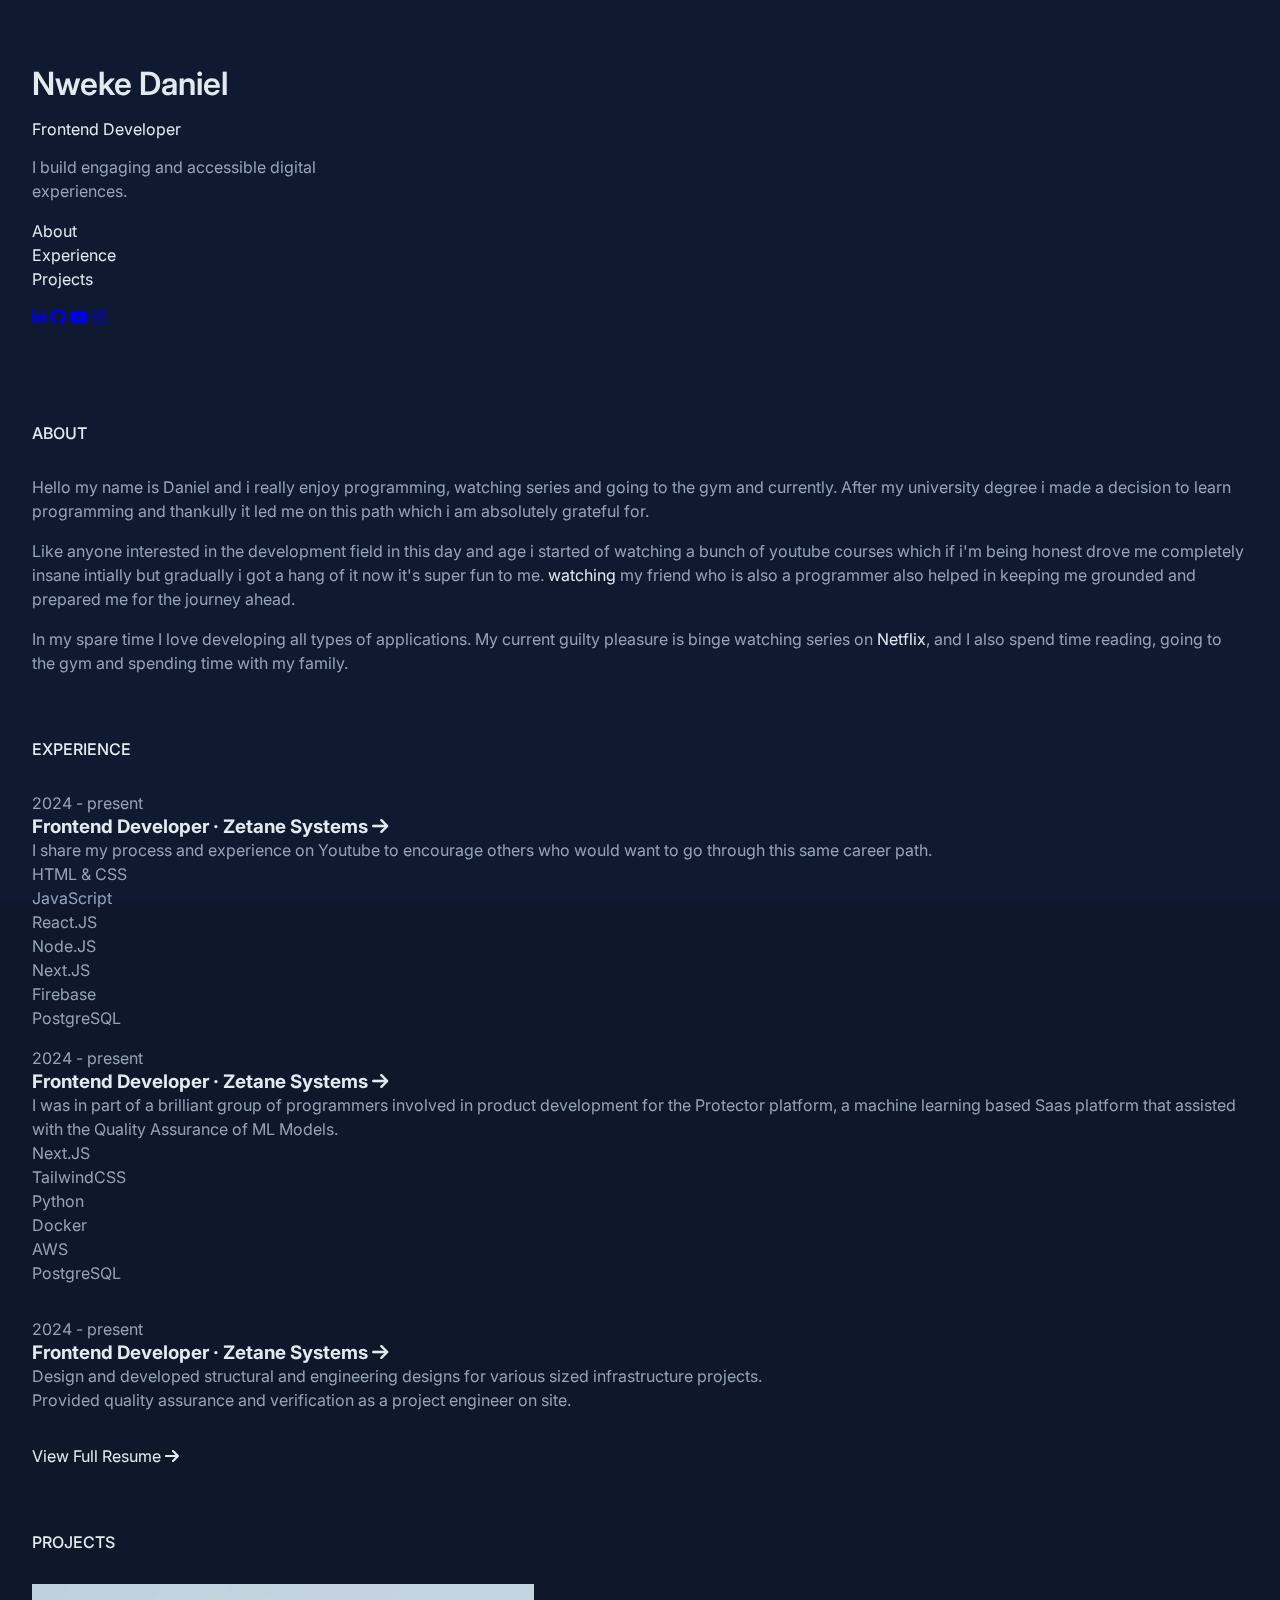
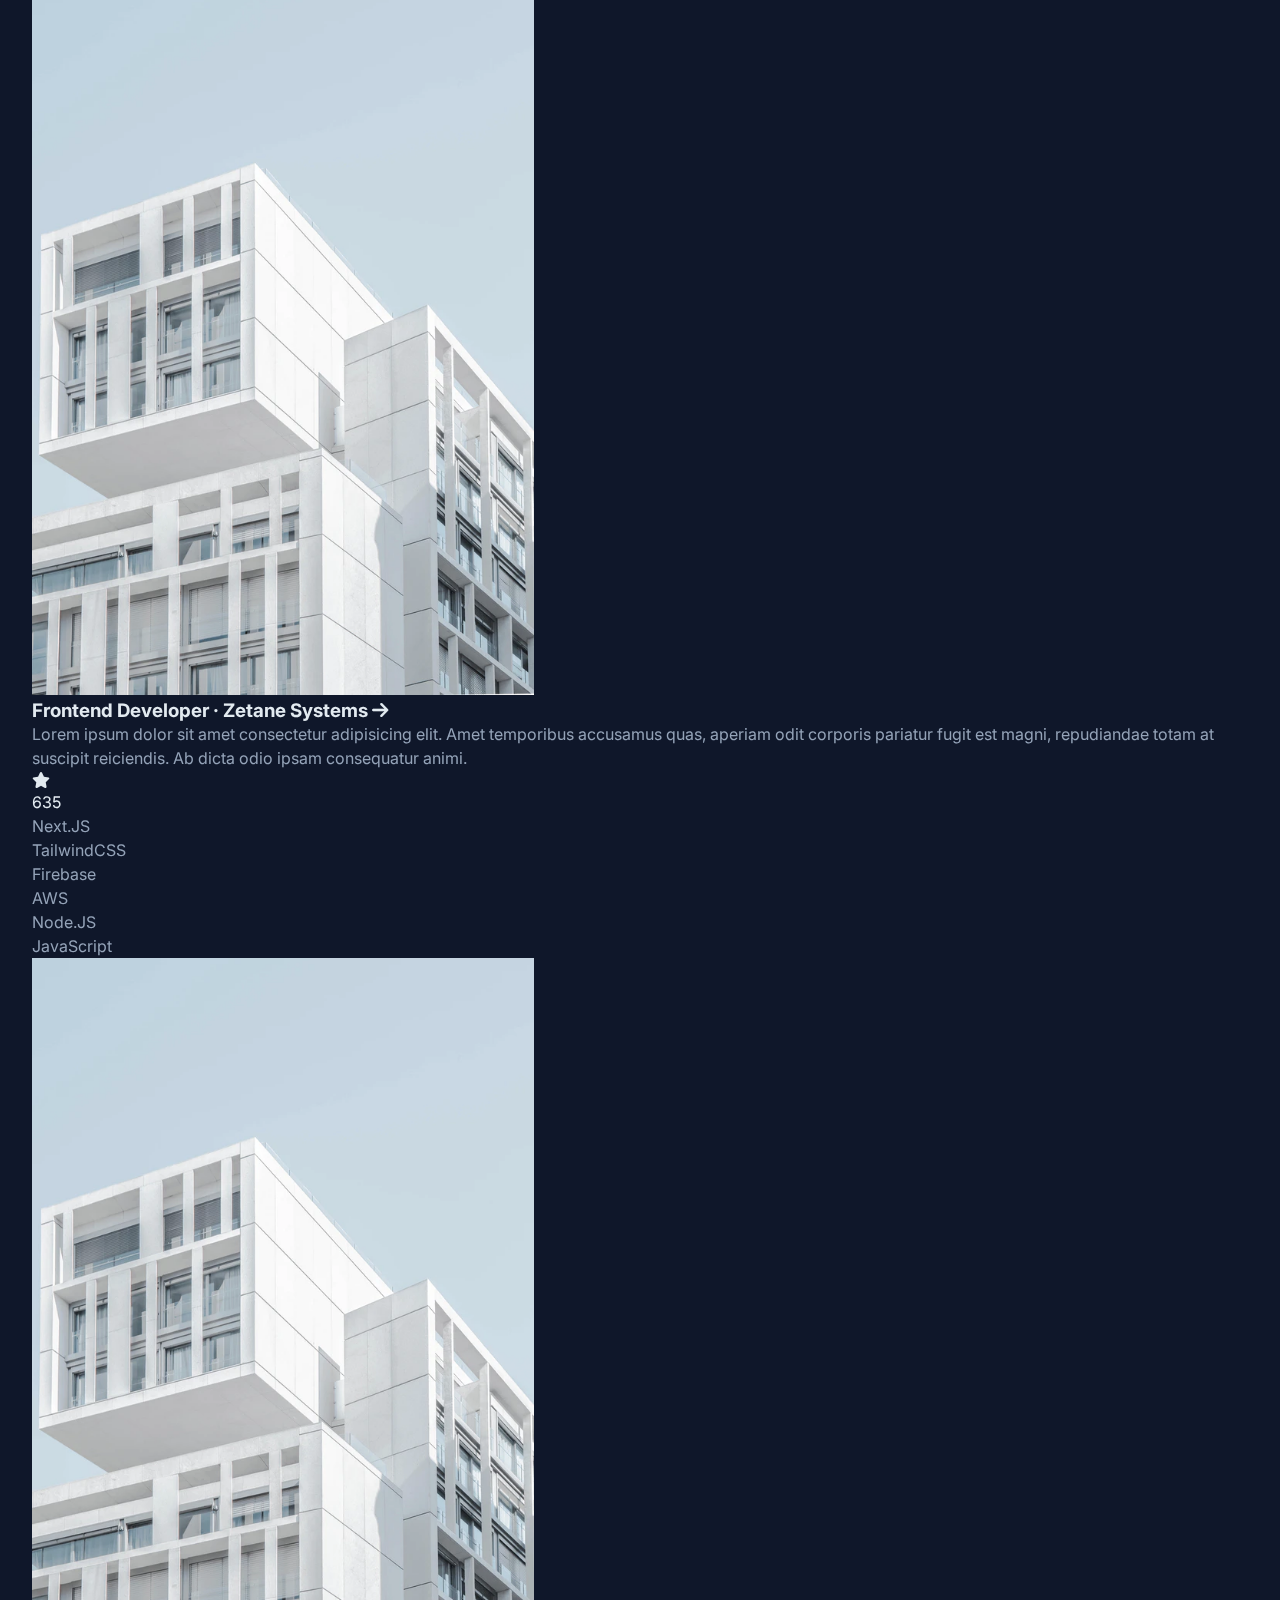
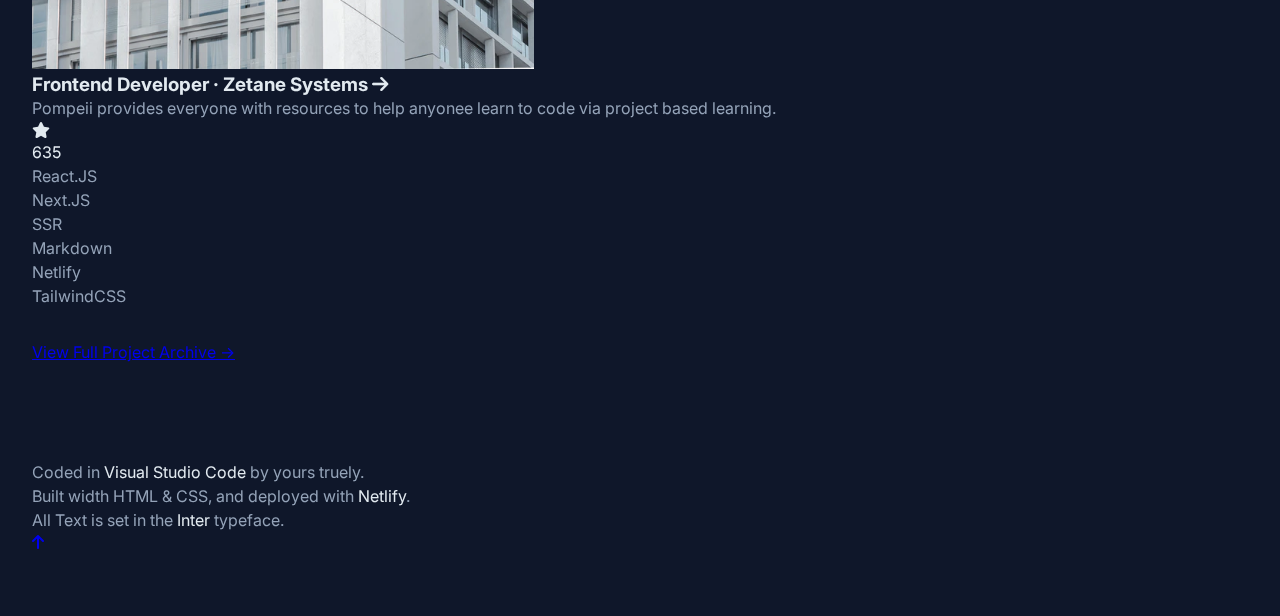
<file: ULTIMATE-HTML-CSS-PORTFOLIO/index.html>
<!DOCTYPE html>
<html lang="en">
  <head>
    <meta charset="UTF-8" />
    <meta name="viewport" content="width=device-width, initial-scale=1.0" />
    <title>Daniel portfolio</title>
    <link rel="stylesheet" href="styles.css" />

    <link rel="preconnect" href="https://fonts.googleapis.com" />
    <link rel="preconnect" href="https://fonts.gstatic.com" crossorigin />
    <link
      href="https://fonts.googleapis.com/css2?family=Inter:ital,opsz,
wght@0,14..32,100..900;1,14..32,100..900&display=swap"
      rel="stylesheet"
    />

    <link
      rel="stylesheet"
      href="https://cdnjs.cloudflare.com/ajax/libs/font-awesome/6.7.2/css/all.min.css"
      integrity="sha512-Evv84Mr4kqVGRNSgIGL/F/aIDqQb7xQ2vcrdIwxfjThSH8CSR7PBEakCr51Ck+w+/U6swU2Im1vVX0SVk9ABhg=="
      crossorigin="anonymous"
      referrerpolicy="no-referrer"
    />
  </head>

  <body id="top-of-page">
    <div class="underlay"></div>
    <header>
      <a href="./">
        <h1>Nweke Daniel</h1>
      </a>
      <h4>Frontend Developer</h4>
      <p>I build engaging and accessible digital experiences.</p>

      <nav>
        <a class="anchor-text" href="#about">
          <p>About</p>
        </a>

        <a class="anchor-text" href="#experience">
          <p>Experience</p>
        </a>

        <a class="anchor-text" href="#projects">
          <p>Projects</p>
        </a>
      </nav>

      <div class="social-link-container">
        <a class="social-link" href="./" target="_blank">
          <i class="fa-brands fa-linkedin-in"></i>
        </a>
        <a class="social-link" href="./" target="_blank">
          <i class="fa-brands fa-github"></i>
        </a>
        <a class="social-link" href="./" target="_blank">
          <i class="fa-brands fa-youtube"></i>
        </a>
        <a class="social-link" href="./" target="_blank">
          <i class="fa-brands fa-instagram"></i>
        </a>
      </div>
    </header>

    <main>
      <section id="about">
        <div class="sticky-header">
          <h2 class="lightText">About</h2>
        </div>
        <div class="about-content">
          <p>
            Hello my name is Daniel and i really enjoy programming, watching
            series and going to the gym and currently. After my university
            degree i made a decision to learn programming and thankully it led
            me on this path which i am absolutely grateful for.
          </p>
          <p>
            Like anyone interested in the development field in this day and age
            i started of watching a bunch of youtube courses which if i'm being
            honest drove me completely insane intially but gradually i got a
            hang of it now it's super fun to me.
            <a
              target="_blank"
              href="https://www.youtube.com/watch?v=Eb3lOiukwAQ&t=8171s"
              class="anchor-text"
            >
              watching</a
            >
            my friend who is also a programmer also helped in keeping me grounded
            and prepared me for the journey ahead.
          </p>
          <p>
            In my spare time I love developing all types of applications. My
            current guilty pleasure is binge watching series on
            <a
              target="_blank"
              class="anchor-text"
              href="https://www.netflix.com/title/80095241"
              >Netflix</a
            >, and I also spend time reading, going to the gym and spending time
            with my family.
          </p>
        </div>
      </section>

      <section id="experience">
        <div class="sticky-header">
          <h2 class="lightText">Experience</h2>
        </div>

        <div class="experience-content">
          <div class="experience-card">
            <p class="tenure">2024 - present</p>
            <div class="card-column">
              <a href="./" target="_blank" class="anchor-text">
                <h3 class="anchor-text card-header">
                  Frontend Developer · Zetane Systems
                  <i class="fa-solid fa-arrow-right anchor-icon"></i>
                </h3>
              </a>
              <p>
                I share my process and experience on Youtube to encourage others
                who would want to go through this same career path.
              </p>

              <div class="tag-container">
                <div class="tag">
                  <p>HTML & CSS</p>
                </div>

                <div class="tag">
                  <p>JavaScript</p>
                </div>

                <div class="tag">
                  <p>React.JS</p>
                </div>

                <div class="tag">
                  <p>Node.JS</p>
                </div>

                <div class="tag">
                  <p>Next.JS</p>
                </div>

                <div class="tag">
                  <p>Firebase</p>
                </div>

                <div class="tag">
                  <p>PostgreSQL</p>
                </div>
              </div>
            </div>
          </div>

          <div class="experience-card">
            <p class="tenure">2024 - present</p>
            <div class="card-column">
              <a href="./" target="_blank" class="anchor-text">
                <h3 class="anchor-text card-header">
                  Frontend Developer · Zetane Systems
                  <i class="fa-solid fa-arrow-right anchor-icon"></i>
                </h3>
              </a>
              <p>
                I was in part of a brilliant group of programmers involved in
                product development for the Protector platform, a machine
                learning based Saas platform that assisted with the Quality
                Assurance of ML Models.
              </p>
              <div class="tag-container">
                <div class="tag">
                  <p>Next.JS</p>
                </div>

                <div class="tag">
                  <p>TailwindCSS</p>
                </div>

                <div class="tag">
                  <p>Python</p>
                </div>

                <div class="tag">
                  <p>Docker</p>
                </div>

                <div class="tag">
                  <p>AWS</p>
                </div>

                <div class="tag">
                  <p>PostgreSQL</p>
                </div>
              </div>
            </div>
          </div>
        </div>

        <div class="experience-card">
          <p class="tenure">2024 - present</p>
          <div class="card-column">
            <a href="./" target="_blank" class="anchor-text">
              <h3 class="anchor-text card-header">
                Frontend Developer · Zetane Systems
                <i class="fa-solid fa-arrow-right anchor-icon"></i>
              </h3>
            </a>
            <p>
              Design and developed structural and engineering designs for
              various sized infrastructure projects.
            </p>
            <p>
              Provided quality assurance and verification as a project engineer
              on site.
            </p>
          </div>
        </div>

        <a
          href="/ULTIMATE-HTML-CSS-PORTFOLIO/public/Hyr.sh ⋅ Admin.pdf pomeii.pdf"
          target="_blank"
          class="anchor-text"
        >
          <p>
            View Full Resume <i class="fa-solid fa-arrow-right anchor-icon"></i>
          </p>
        </a>
      </section>

      <section id="projects">
        <div class="sticky-header">
          <h2 class="lightText">Projects</h2>
        </div>
        <div class="project-content">
          <div class="project-card">
            <div class="project-image-container">
              <img
                src="/ULTIMATE-HTML-CSS-PORTFOLIO/public/washington.png" alt="my_thumbnail"/>
            </div>
            <div class="card-column">
              <a href="./" target="_blank" class="anchor-text">
                <h3 class="anchor-text card-header">
                  Frontend Developer · Zetane Systems
                  <i class="fa-solid fa-arrow-right anchor-icon"></i>
                </h3>
              </a>
              <p>
                Lorem ipsum dolor sit amet consectetur adipisicing elit. Amet
                temporibus accusamus quas, aperiam odit corporis pariatur fugit
                est magni, repudiandae totam at suscipit reiciendis. Ab dicta
                odio ipsam consequatur animi.
              </p>
              <a
                href="./"
                target="_blank"
                class="anchor-text project-stat-link"
              >
                <i class="fa-solid fa-star"></i>
                <p>635</p>
              </a>
              <div class="tag-container">
                <div class="tag">
                  <p>Next.JS</p>
                </div>

                <div class="tag">
                  <p>TailwindCSS</p>
                </div>

                <div class="tag">
                  <p>Firebase</p>
                </div>

                <div class="tag">
                  <p>AWS</p>
                </div>

                <div class="tag">
                  <p>Node.JS</p>
                </div>

                <div class="tag">
                  <p>JavaScript</p>
                </div>
              </div>
            </div>
          </div>

          <div class="project-card">
            <div class="project-image-container">
              <img
                src="/ULTIMATE-HTML-CSS-PORTFOLIO/public/washington.png" alt="my_thumbnail"/>
            </div>
            <div class="card-column">
              <a href="./" target="_blank" class="anchor-text">
                <h3 class="anchor-text card-header">
                  Frontend Developer · Zetane Systems
                  <i class="fa-solid fa-arrow-right anchor-icon"></i>
                </h3>
              </a>
              <p>
                Pompeii provides everyone with resources to help anyonee learn
                to code via project based learning.
              </p>
              <a
                href="https://github.com/pompeii007/daniel/blob/main/github/HTML-CSS-GOOGLE-HOMEPAGE/index.html"
                target="_blank"
                class="anchor-text project-stat-link"
              >
                <i class="fa-solid fa-star"></i>
                <p>635</p>
              </a>
              <div class="tag-container">
                <div class="tag">
                  <p>React.JS</p>
                </div>

                <div class="tag">
                  <p>Next.JS</p>
                </div>

                <div class="tag">
                  <p>SSR</p>
                </div>

                <div class="tag">
                  <p>Markdown</p>
                </div>

                <div class="tag">
                  <p>Netlify</p>
                </div>

                <div class="tag">
                  <p>TailwindCSS</p>
                </div>
              </div>
            </div>
          </div>
        </div>

        <a href="./" class="project-archive-link">
          <p>
            View Full Project Archive <span class="right-arrow">&rarr;</span>
          </p>
        </a>
      </section>
    </main>

    <footer>
      <p>
        Coded in
        <a
          href="https://code.visualstudio.com/"
          target="_blank"
          class="anchor-text"
        >
          Visual Studio Code </a
        >by yours truely.<br />
        Built width HTML & CSS, and deployed with
        <a href="https://www.netlify.com/" target="_blank" class="anchor-text"
          >Netlify</a
        >. <br />
        All Text is set in the
        <a href="https://rsms.me/inter/" target="_blank" class="anchor-text">
          Inter
        </a>
        typeface.
      </p>
      <a href="#top-of-page" class="scroll-to-top">
        <i class="fa-solid fa-arrow-up"></i>
      </a>
    </footer>
  </body>
</html>
</file>
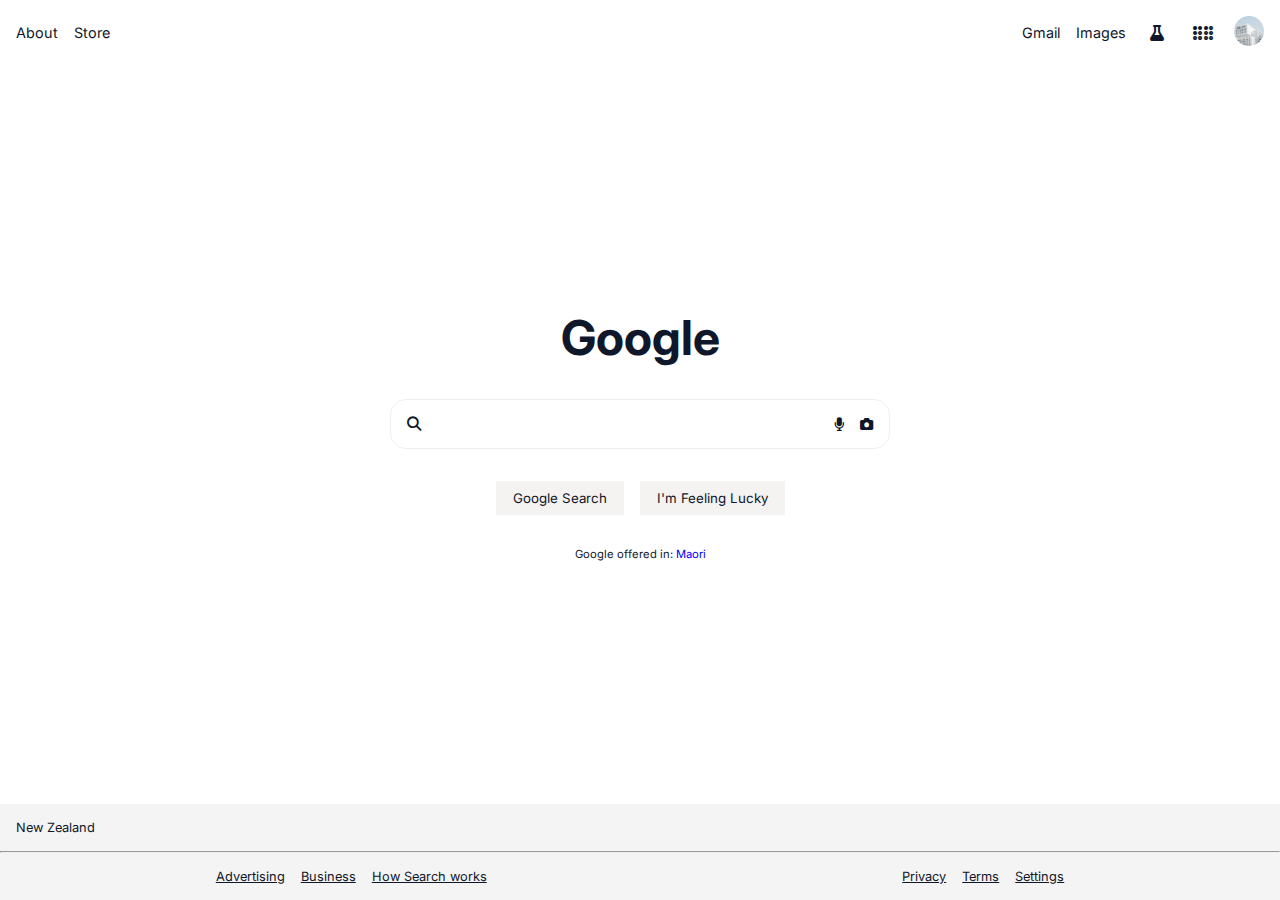
<file: github/HTML-CSS-GOOGLE-HOMEPAGE/index.html>
<!DOCTYPE html>
<html lang="en">
<head>
    <meta charset="UTF-8">
    <meta name="viewport" content="width=device-width, initial-scale=1.0">
    <title>Daniel google homepage</title>
    <link rel="stylesheet" href="styles.css" />
    <link rel="preconnect" href="https://fonts.googleapis.com">
<link rel="preconnect" href="https://fonts.gstatic.com" crossorigin>
<link href="https://fonts.googleapis.com/css2?family=Inter:ital,opsz,wght@0,14..32,100..900;1,14..32,100..900&family=Poppins:ital,wght@0,100;0,200;0,300;0,400;0,500;0,600;0,700;0,800;0,900;1,100;1,200;1,300;1,400;1,500;1,600;1,700;1,800;1,900&display=swap" rel="stylesheet">
<link rel="stylesheet" href="https://cdnjs.cloudflare.com/ajax/libs/font-awesome/6.7.2/css/all.min.css" integrity="sha512-Evv84Mr4kqVGRNSgIGL/F/aIDqQb7xQ2vcrdIwxfjThSH8CSR7PBEakCr51Ck+w+/U6swU2Im1vVX0SVk9ABhg==" crossorigin="anonymous" referrerpolicy="no-referrer" />

</head>
    <body>
        <header>
            <div class="nav-container">
                <a class="text-link"
                target="_blank" href="https://www.google.com/" >
                    <p>About</p>
                    </a>
                <a class="text-link"
                target="_blank" href="https://www.google.com/" >
                    <p>Store</p>
                </a>
            </div>
            <nav class="nav-container">
                <a class="text-link"
                target="_blank" href="https://www.google.com/" >
              <p>Gmail</p>  
              </a>
              <a class="text-link"
              target="_blank" href="https://www.google.com/" >
              <p>Images</p> 
              </a>

              <a class="icon-link"
              target="_blank" href="https://www.google.com/">
                <i class="fa-solid fa-flask"></i>
              </a>  
              <a class="icon-link"
              target="_blank" href="https://www.google.com/" >
                <i class="fa-solid fa-braille"></i>
              </a>
              <button class="image-button">
                <img src="/public/washington.png" alt="profile pic" />
              </button>   
            </nav>
    
        </header>
        <main>
            <h1 class="title-text">Google</h1>
            <div class="input-bar">
                <i class="fa-solid fa-magnifying-glass"></i>
                <input title="search"/>
                <div>
                    <button class="input-icon">
                        <i class="fa-solid fa-microphone"></i>
                    </button>
                    <button class="input-icon">
                        <i class="fa-solid fa-camera"></i>
                    </button>
                </div>
                </div>

            <div class="button-grid">
                <button><p>Google Search</p></button>
                <button><p>I'm Feeling Lucky</p></button>
            </div>
            <p class="language-text">
                Google offered in: <a class="language-link">Maori</a> 
            </p>
        
            

            
            






    
        </main>
        <footer>
             <div>
                <p> New Zealand</p>
             </div>
        <hr />
        <div class="footer-grid">
            <div class="footer-links">
                <a href="./">
                    <p>Advertising</p>
                </a>
                <a href="./">
                    <p>Business</p>
                </a>
                <a href="./">
                    <p>How Search works</p>
                </a>
            
            </div>
            <div class="footer-links">
                <a href="./">
                    <p>Privacy</p>
                </a>
                <a href="./">
                    <p>Terms</p>
                </a>
                <a href="./">
                    <p>Settings</p>
                </a>
            
            </div>
        </div>
    </footer>
        
    </body>
    </html>
    
</body>
</html>
</file>
<file: ULTIMATE-HTML-CSS-PORTFOLIO/styles.css>
:root {
    --color-accent: #5eead4;
    --color-highlight: #e2eaf0;
}

* {
    box-sizing: border-box;
    margin: 0;
    padding: 0;
    font-family: 'inter' , sans-serif;
}

body {
    background: #0f172a;
    color: #94a3b8;
    padding: 4rem 2rem;
    display: grid;
    grid-template-columns: repeat(1, minmax(0, 1fr));
    gap: 6rem;
}
p {
    line-height: 1.5rem;
}

p::selection, 
h1::selection, 
h2::selection,
 h3::selection, 
 h4::selection,
  h5::selection, 
 h6::selection {
    background-color: var(--color-accent);
    color: #0f172a;
 }

.underlay {
    position: fixed;
    background: #172554;
    inset: 0;
    opacity: 0.15;
}

header,
main,
footer {
    position: relative;
    z-index: 10;
}
header {
    display: flex;
    flex-direction: column;
    gap: 1rem;
    max-width: 300px;
}

header h1,
header h4,
.lightText {
    color: var(--color-highlight);
}

header a {
    text-decoration: none;
}

header h1 {
    font-weight: 600;
}

header h4 {
    font-weight: 400;
}

main {
    display: flex;
    flex-direction: column;
    gap: 4rem;
}

section {
    display: flex;
    flex-direction: column;
    gap: 2rem;
}

section h2{
    text-transform: uppercase;
    font-size: 1rem;
    font-weight: 500;
}

.about-content {
    display: flex;
    flex-direction: column;
    gap: 1rem;
}

.anchor-text {
    color: var(--color-highlight);
    text-decoration: none;
    transition-duration: 200ms;
}

.anchor-text:hover {
    color: var(--color-accent);
}

.experience-content {
     display: grid;
    grid-template-columns: repeat(1, minmax(0, 1fr));
    gap: 1rem;


}
</file>
<file: github/HTML-CSS-GOOGLE-HOMEPAGE/styles.css>
* {
    box-sizing: border-box;
    margin: 0;
    padding: 0;
    font-family: 'inter', sans-serif;
    color: #0f172a;


}

body{
    font-size: 0.9rem;
    display: flex;
    flex-direction: column;
    min-height: 100vh;
    
button {
        cursor: pointer;
    }

}

.google-header {
    font-family: 'poppins' , sans-serif;
}

header {
    display: flex;
    justify-content: space-between;
    align-items: center;
    padding: 1rem;
    gap: 1rem;
     

}
    
.nav-container {
    display: flex;
    align-items: center;
    gap: 1rem;

}
.text-link,
footer a:hover {
color: inherit;
text-decoration: none;
}

.text-link:hover,
footer a:hover {
    text-decoration: underline;
}

.nav-container-second .text-link {
    display: none;
}

.icon-link {
    font-size: 1rem;
    color: inherit;
    width: 30px;
    aspect-ratio: 1/1;
    border-radius: 100%;
    display: grid;
    place-items: center;
}
.icon-link:hover{
    background:rgb(240, 239, 239) ;
}

.image-button {
    border: none;
    background: transparent;

}
.image-button img {
    width: 30px;
    aspect-ratio: 1/1;
    overflow: hidden;
    border-radius: 100%;
}
main {
    flex: 1;
    display: flex;
    flex-direction: column;
    justify-content: center;
    align-items: center;
    gap: 2rem;
    padding: 4rem 1rem;
}
.title-text{
    font-size: 3rem;
}

.input-bar {
    display: flex;
    align-items: center;
    gap: 1rem;
    width: 100%;
    max-width: 500px;
    border: 1px solid rgb(240, 239, 239);
    padding: 1rem;
    border-radius: 1rem;
}


    .input-bar:hover,
    .input-bar:focus-within{
        box-shadow: 0 0 4px 1px rgb(237, 234, 234)
    
    }

.input-bar input{
    flex: 1;
    border: none;
    outline: none;
    width: 100%;
}
.input-bar div {
    display: flex;
    align-items: center;
    gap: 1rem;
}
.input-icon {
    background: transparent;
    border: none;
   
}

.input-icon:hover {
    opacity: 0.6;
}

.button-grid{
    display: flex;
    align-items: center;
    gap: 1rem;
}
.button-grid button {
    padding: 0.5rem 1rem;
    border: 1px solid transparent;
    background: rgb(245, 242, 242);
}

.button-grid button:hover {
    border: 1px solid rgb(107, 117, 126);
} 

.language-text{
    font-size: 0.7rem;
}

.language-link {
    color: blue;
    text-decoration: none;
    cursor: pointer;

}



.language-link:hover {
    text-decoration: underline;
}

footer {
    background-color: rgb(244, 244, 244);
    font-size: 0.7rem;
}

footer > div {
    padding: 1rem;
}

.footer-grid {
    display: flex;
   flex-direction: column;
   flex-direction: row;
    justify-content: space-around;
    gap: 2rem;
}

.footer-links {
    display: flex;
    align-items: center;
    gap: 1rem;
}

@media (min-width: 640px) {
    footer {
    font-size: 0.8rem;
}


    .footer-grid {
        display: flex;
        align-items: center;
        gap: 1rem;
    }

    .nav-container-second .text-link {
        display: block;
    }

}
</file>
